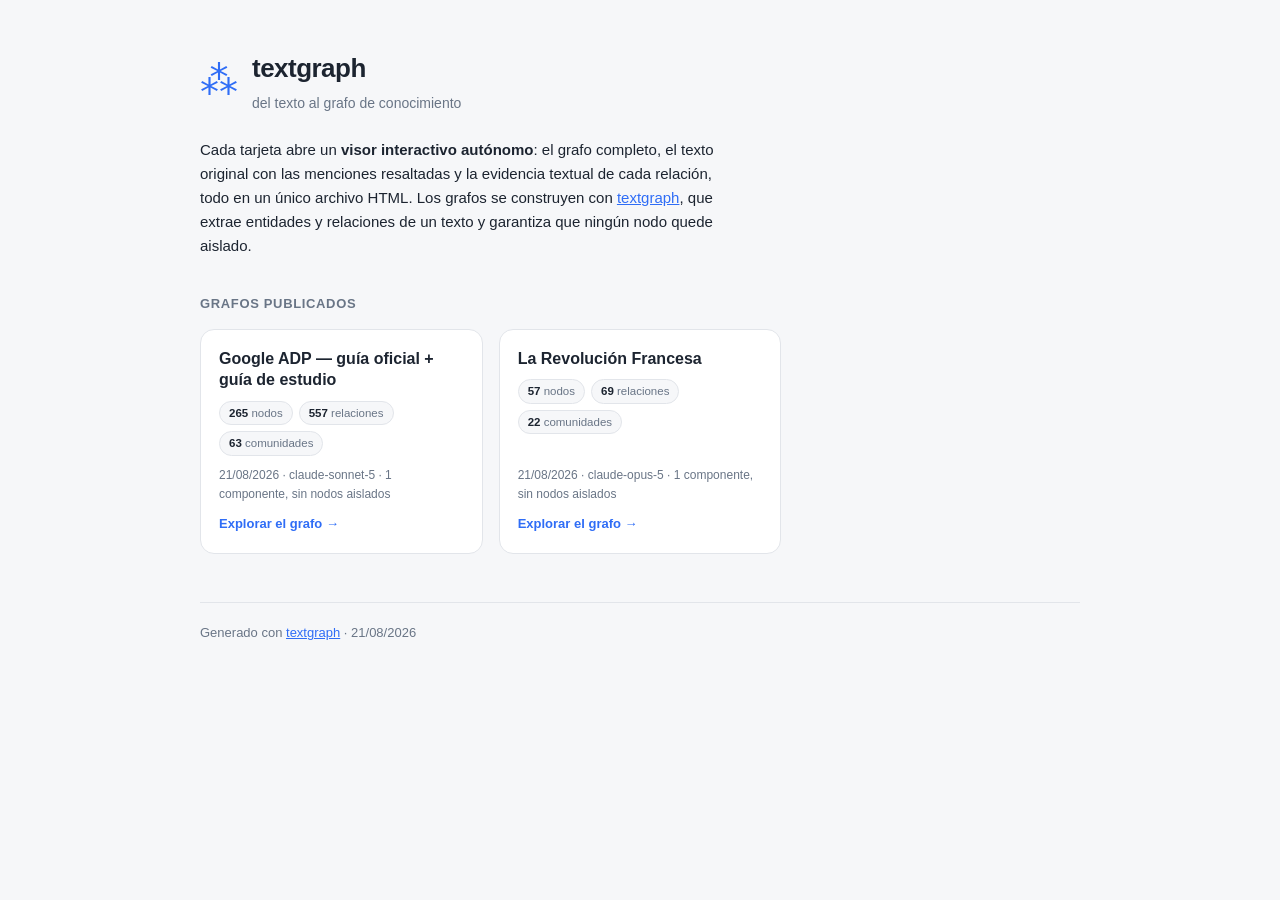
<file: docs/index.html>
<!DOCTYPE html>
<html lang="es">
<head>
<meta charset="utf-8">
<meta name="viewport" content="width=device-width, initial-scale=1">
<title>textgraph · grafos de conocimiento</title>
<style>
:root{
  --fondo:#f6f7f9; --panel:#fff; --borde:#e2e5ea; --texto:#1c2430; --tenue:#697586;
  --acento:#2f6df6; --acento-suave:#e8f0ff;
  --sombra:0 1px 3px rgba(20,30,50,.08),0 8px 24px rgba(20,30,50,.06);
}
*{box-sizing:border-box}
body{margin:0;background:var(--fondo);color:var(--texto);
  font:15px/1.6 -apple-system,BlinkMacSystemFont,"Segoe UI",Inter,Roboto,sans-serif}
.envoltura{max-width:920px;margin:0 auto;padding:48px 20px 72px}
header{display:flex;align-items:center;gap:14px;margin-bottom:8px}
.logo{font-size:38px;color:var(--acento);line-height:1}
h1{margin:0;font-size:26px;letter-spacing:-.02em}
.lema{margin:2px 0 0;color:var(--tenue);font-size:14px}
.intro{margin:24px 0 36px;max-width:65ch}
.intro code{background:var(--panel);border:1px solid var(--borde);border-radius:5px;
  padding:1px 5px;font-size:13px}
a{color:var(--acento)}
h2{font-size:13px;text-transform:uppercase;letter-spacing:.05em;color:var(--tenue);
  margin:0 0 14px}
.rejilla{display:grid;grid-template-columns:repeat(auto-fill,minmax(260px,1fr));gap:16px}
.tarjeta{background:var(--panel);border:1px solid var(--borde);border-radius:14px;
  padding:18px;text-decoration:none;color:inherit;display:flex;flex-direction:column;
  gap:10px;transition:border-color .15s,transform .15s,box-shadow .15s}
.tarjeta:hover{border-color:var(--acento);transform:translateY(-2px);box-shadow:var(--sombra)}
.tarjeta h3{margin:0;font-size:16px;line-height:1.35}
.cifras{display:flex;gap:6px;flex-wrap:wrap}
.cifra{background:var(--fondo);border:1px solid var(--borde);border-radius:999px;
  padding:2px 9px;font-size:11.5px;color:var(--tenue)}
.cifra b{color:var(--texto);font-variant-numeric:tabular-nums}
.pie-tarjeta{color:var(--tenue);font-size:12px;margin-top:auto}
.abrir{color:var(--acento);font-weight:600;font-size:13px}
footer{margin-top:48px;padding-top:20px;border-top:1px solid var(--borde);
  color:var(--tenue);font-size:13px}
footer a{color:var(--acento)}
@media (prefers-color-scheme:dark){
  /* En oscuro el azul de enlace debe aclararse o no se lee sobre el fondo. */
  :root{--fondo:#12161c;--panel:#1a2029;--borde:#2b3441;--texto:#e8ecf1;--tenue:#93a0b1;
    --acento:#7ba6ff;--acento-suave:#1c2c4a}
}
</style>
</head>
<body>
<div class="envoltura">
  <header>
    <span class="logo">⁂</span>
    <div>
      <h1>textgraph</h1>
      <p class="lema">del texto al grafo de conocimiento</p>
    </div>
  </header>

  <p class="intro">Cada tarjeta abre un <b>visor interactivo autónomo</b>: el grafo
  completo, el texto original con las menciones resaltadas y la evidencia textual
  de cada relación, todo en un único archivo HTML. Los grafos se construyen con
  <a href="https://github.com/Lapeyus/textgraph">textgraph</a>, que extrae entidades y relaciones de un texto y
  garantiza que ningún nodo quede aislado.</p>

  <h2>Grafos publicados</h2>
  <div class="rejilla">
    <a class="tarjeta" href="grafos/google_adp_guia_oficial_guia_de_estudio.html">
      <h3>Google ADP — guía oficial + guía de estudio</h3>
      <div class="cifras">
        <span class="cifra"><b>265</b> nodos</span>
        <span class="cifra"><b>557</b> relaciones</span>
        <span class="cifra"><b>63</b> comunidades</span>
      </div>
      <div class="pie-tarjeta">21/08/2026 · claude-sonnet-5 · 1 componente, sin nodos aislados</div>
      <span class="abrir">Explorar el grafo →</span>
    </a>
    <a class="tarjeta" href="grafos/la_revolucion_francesa.html">
      <h3>La Revolución Francesa</h3>
      <div class="cifras">
        <span class="cifra"><b>57</b> nodos</span>
        <span class="cifra"><b>69</b> relaciones</span>
        <span class="cifra"><b>22</b> comunidades</span>
      </div>
      <div class="pie-tarjeta">21/08/2026 · claude-opus-5 · 1 componente, sin nodos aislados</div>
      <span class="abrir">Explorar el grafo →</span>
    </a>
  </div>

  <footer>
    Generado con <a href="https://github.com/Lapeyus/textgraph">textgraph</a> · 21/08/2026
  </footer>
</div>
</body>
</html>
</file>
